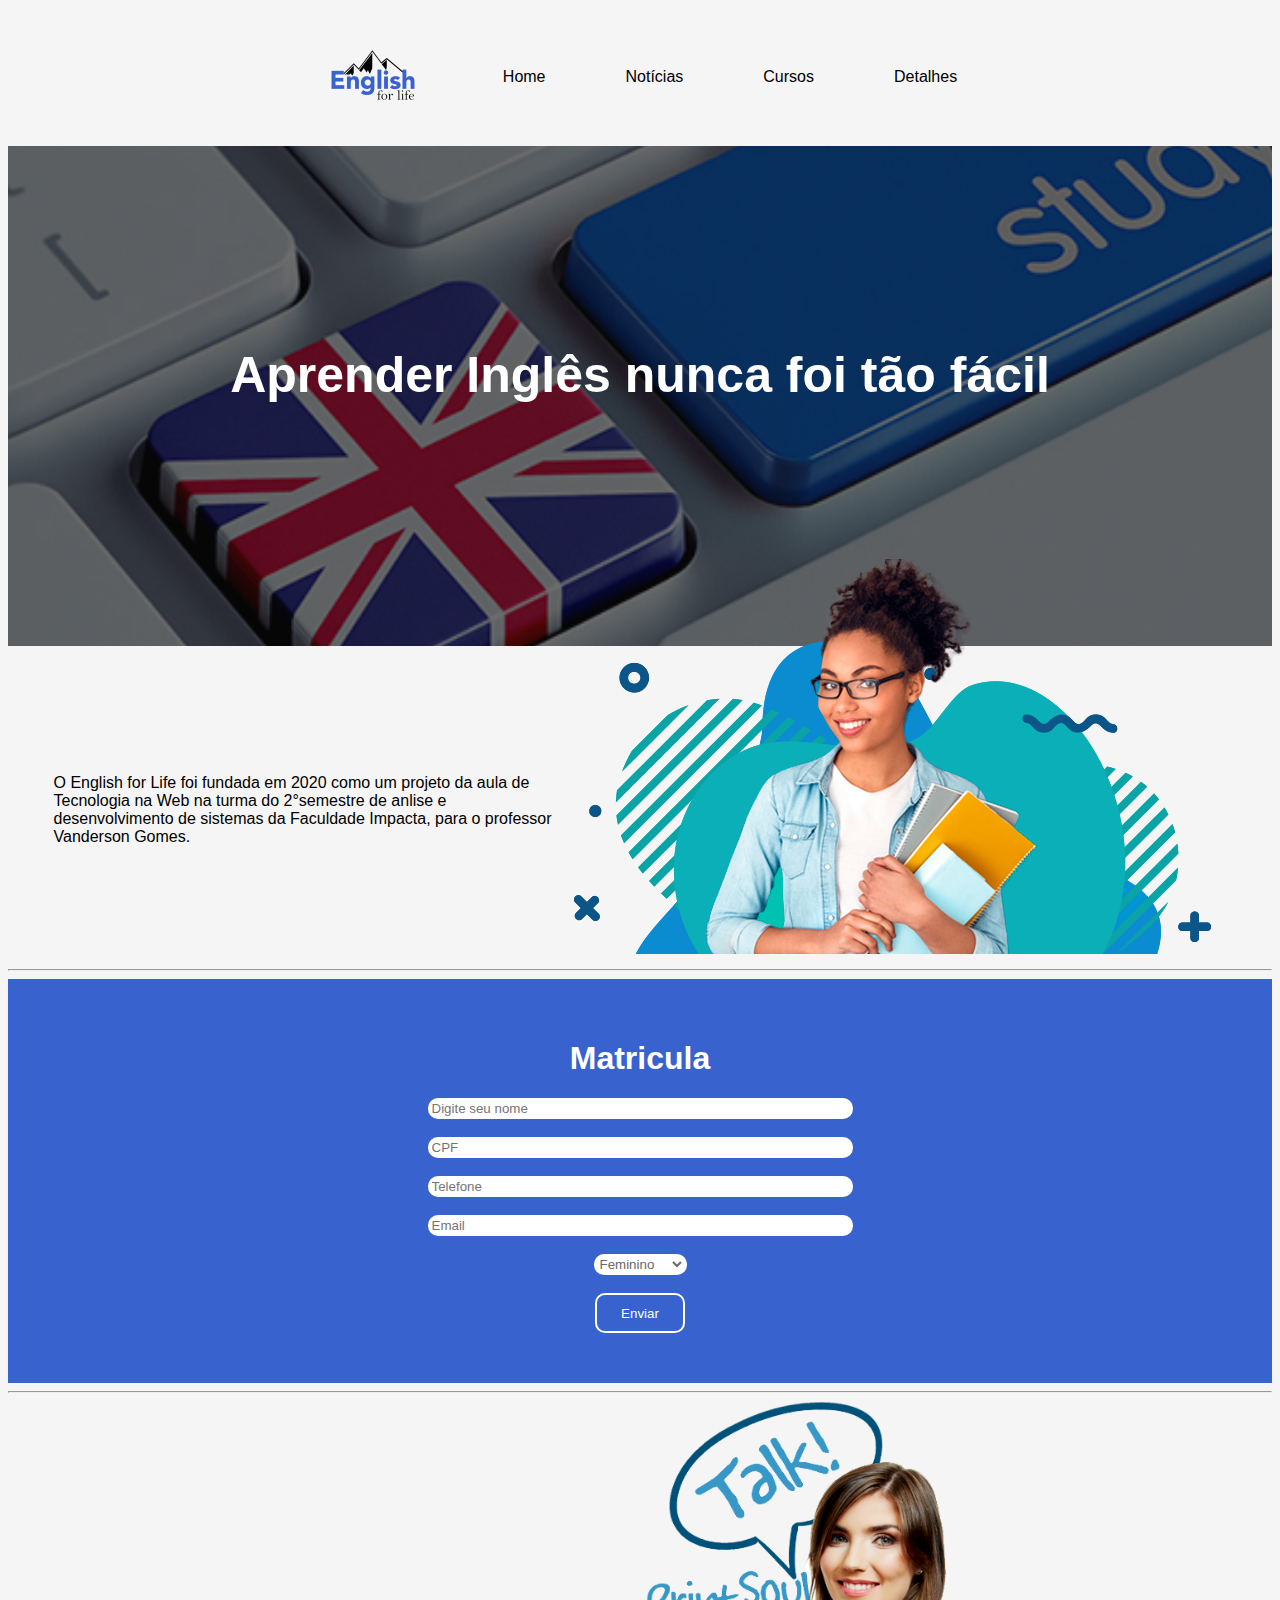
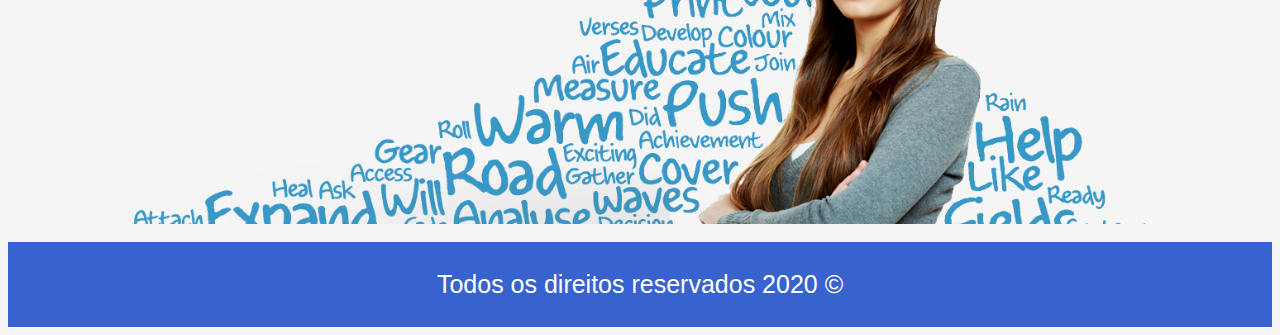
<file: index.html>
<!doctype html>
<html>
    <head>
        <meta charset="utf-8"/>
        <link rel="icon" type="imagem/png" href="img/logo.png" />
        <link rel="stylesheet" type="text/css" href="css/style.css"/>
        <title>English For Life</title>
    </head>
<body bgcolor="#f5f5f5"> 
    <main>
    <nav id="home">
        <table id="nav">
    <td><a href="index.html"><img id="logo" src="img/logoMenu.png"/></a></td>
    <td><a href="index.html">Home</a></td>
    <td><a href="noticias.html">Notícias</a></td>
    <td><a href="curso.html">Cursos</a></td>
    <td><a href="detalhes.html">Detalhes</a></td>
        </table>
    </nav>
    <div>
        <div id="banner">
        </div>
        <h1 id="titulo">Aprender Inglês nunca foi tão fácil</h1>
    </div>
<br/>
    </main>
    <center><table id="corpo">
        <td><p>O English for Life foi fundada em 2020 como um projeto da aula de Tecnologia na Web na turma do 
        2°semestre de anlise e desenvolvimento de sistemas da Faculdade Impacta, para o professor Vanderson Gomes.</p></td>
        <td><img src="img/modelo1.png"></td>
    </table></center>
<hr>
    <center><form id="matricula">
        <h1>Matricula</h1>
        <input type="text" id="txt" placeholder="Digite seu nome" name="nome" size="50" /> <br/>
    <br/>
        <input type="text" id="txt" placeholder="CPF" size="50" maxlength="14"/> <br/>
    <br/>
        <input type="tel" id="txt" placeholder="Telefone" size="50" maxlength="14"/> <br/>
    <br/>
        <input type="email" id="txt" placeholder="Email" name="email" size="50"/><br/>
    <br/>
        <select id="txtGenero">
            <option>Feminino</option>
            <option>Masculino</option>
            <option>Não binário</option>
        </select><br/>
    <br/>
        <input id="button" type="button" value="Enviar" onclick="addMatricula();"/>
    </form></center>
<hr>
        <img id="imgCentro" src="img/modelo2.png" width="80%">
<br>
    <footer>
        Todos os direitos reservados 2020 &copy;
    </footer>
</body>
    <script src="js/matricula.js"> </script>
</html>
</file>
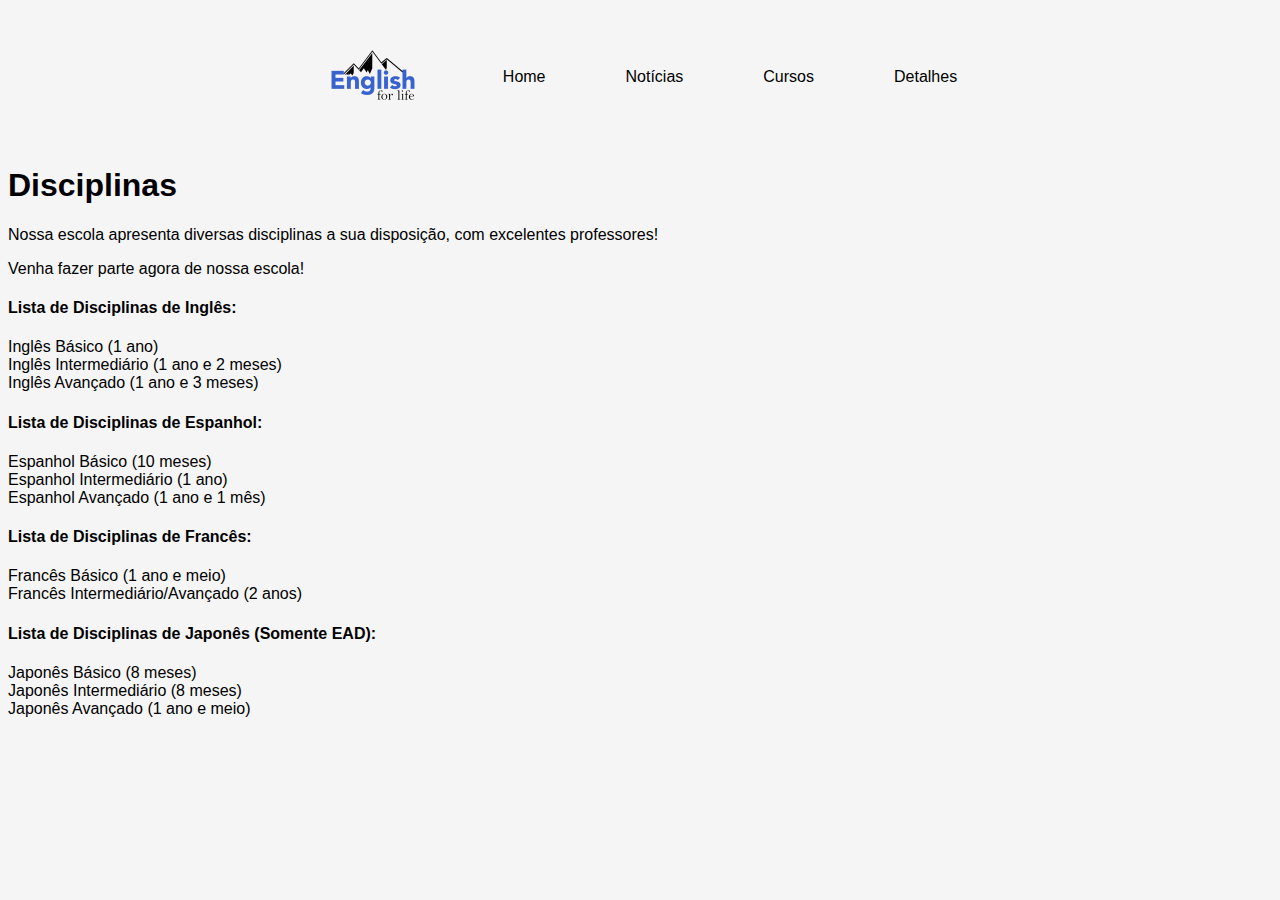
<file: curso.html>
<!doctype html>
<html>
    <head>
        <meta charset="utf-8"/>
        <link rel="icon" type="imagem/png" href="img/logo.png" />
        <link rel="stylesheet" type="text/css" href="css/style.css"/>
        <title>English For Life</title>
    </head>
<body bgcolor="#f5f5f5"> 
    <main>
    <nav id="home">
        <table id="nav">
    <td><a href="index.html"><img id="logo" src="img/logoMenu.png"/></a></td>
    <td><a href="index.html">Home</a></td>
    <td><a href="noticias.html">Notícias</a></td>
    <td><a href="curso.html">Cursos</a></td>
    <td><a href="detalhes.html">Detalhes</a></td>
        </table>
    </nav>

    <h1>Disciplinas</h1>
    <p>Nossa escola apresenta diversas disciplinas a sua disposição, com excelentes professores! </p>
    <p>Venha fazer parte agora de nossa escola!</p> 

    <h4><p>Lista de Disciplinas de Inglês:</p></h4>
        <li>Inglês Básico (1 ano)</li>
        <li>Inglês Intermediário (1 ano e 2 meses)</li>
        <li>Inglês Avançado (1 ano e 3 meses)</li>

     <h4><p>Lista de Disciplinas de Espanhol:</p></h4>
        <li>Espanhol Básico (10 meses)</li>
        <li>Espanhol Intermediário (1 ano)</li>
        <li>Espanhol Avançado (1 ano e 1 mês)</li>

      <h4><p>Lista de Disciplinas de Francês:</p></h4>
         <li>Francês Básico (1 ano e meio)</li>
         <li>Francês Intermediário/Avançado (2 anos)</li>

      <h4><p>Lista de Disciplinas de Japonês (Somente EAD):</p></h4>
         <li>Japonês Básico (8 meses)</li>
         <li>Japonês Intermediário (8 meses)</li>
         <li>Japonês Avançado (1 ano e meio)</li><br>

</body>
</html>
</file>
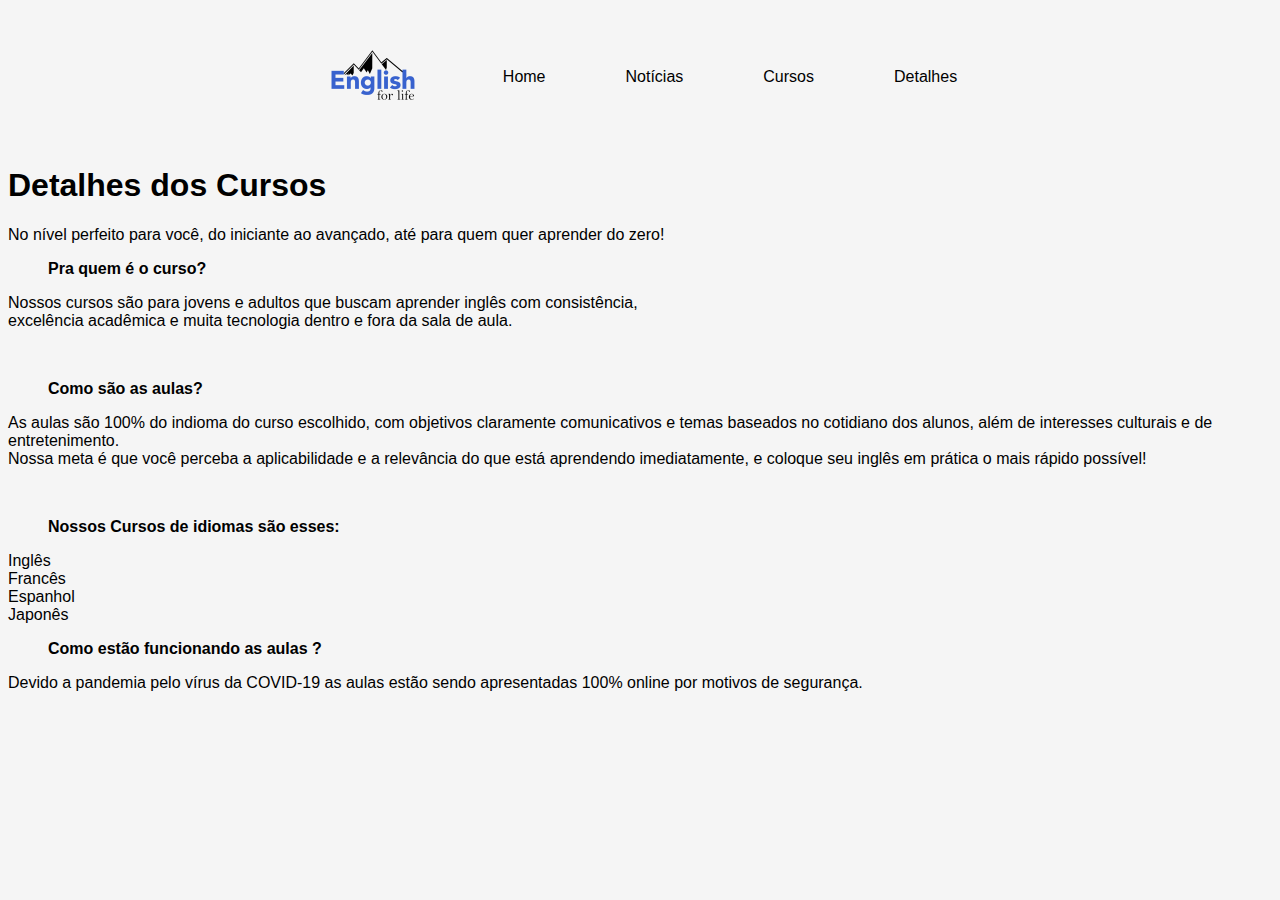
<file: detalhes.html>
<!doctype html>
<html>
    <head>
        <meta charset="utf-8"/>
        <link rel="icon" type="imagem/png" href="img/logo.png" />
        <link rel="stylesheet" type="text/css" href="css/style.css"/>
        <title>English For Life</title>
    </head>
<body bgcolor="#f5f5f5"> 
    <main>
    <nav id="home">
        <table id="nav">
    <td><a href="index.html"><img id="logo" src="img/logoMenu.png"/></a></td>
    <td><a href="index.html">Home</a></td>
    <td><a href="noticias.html">Notícias</a></td>
    <td><a href="curso.html">Cursos</a></td>
    <td><a href="detalhes.html">Detalhes</a></td>
        </table>
    </nav>

    <h1>Detalhes dos Cursos</h1>
    <p>No nível perfeito
        para você, do iniciante ao
        avançado, até para quem
        quer aprender do zero!</p>
    
    <strong><ol>Pra quem é o curso?</ol></strong>
        <p>Nossos cursos são para jovens e adultos que buscam aprender inglês com consistência,<br>
            excelência acadêmica e muita tecnologia dentro e fora da sala de aula.</p></br>

    <strong><ol>Como são as aulas?</ol></strong>
        <p>As aulas são 100% do indioma do curso escolhido, 
            com objetivos claramente comunicativos e temas baseados no cotidiano dos alunos, 
            além de interesses culturais e de entretenimento. <br>
            Nossa meta é que você perceba a aplicabilidade e a relevância do que está aprendendo imediatamente, 
            e coloque seu inglês em prática o mais rápido possível!</p></br>

        <ol><strong>Nossos Cursos de idiomas são esses:</strong></ol>

    <li>Inglês</li>    
    <li>Francês</li>
    <li>Espanhol</li>
    <li>Japonês</li>

    <ol><strong>Como estão funcionando as aulas ?</strong></ol>
    <p>Devido a pandemia pelo vírus da COVID-19 as aulas estão sendo apresentadas 100% online por motivos de segurança.</p>

</body>
</html>
</file>
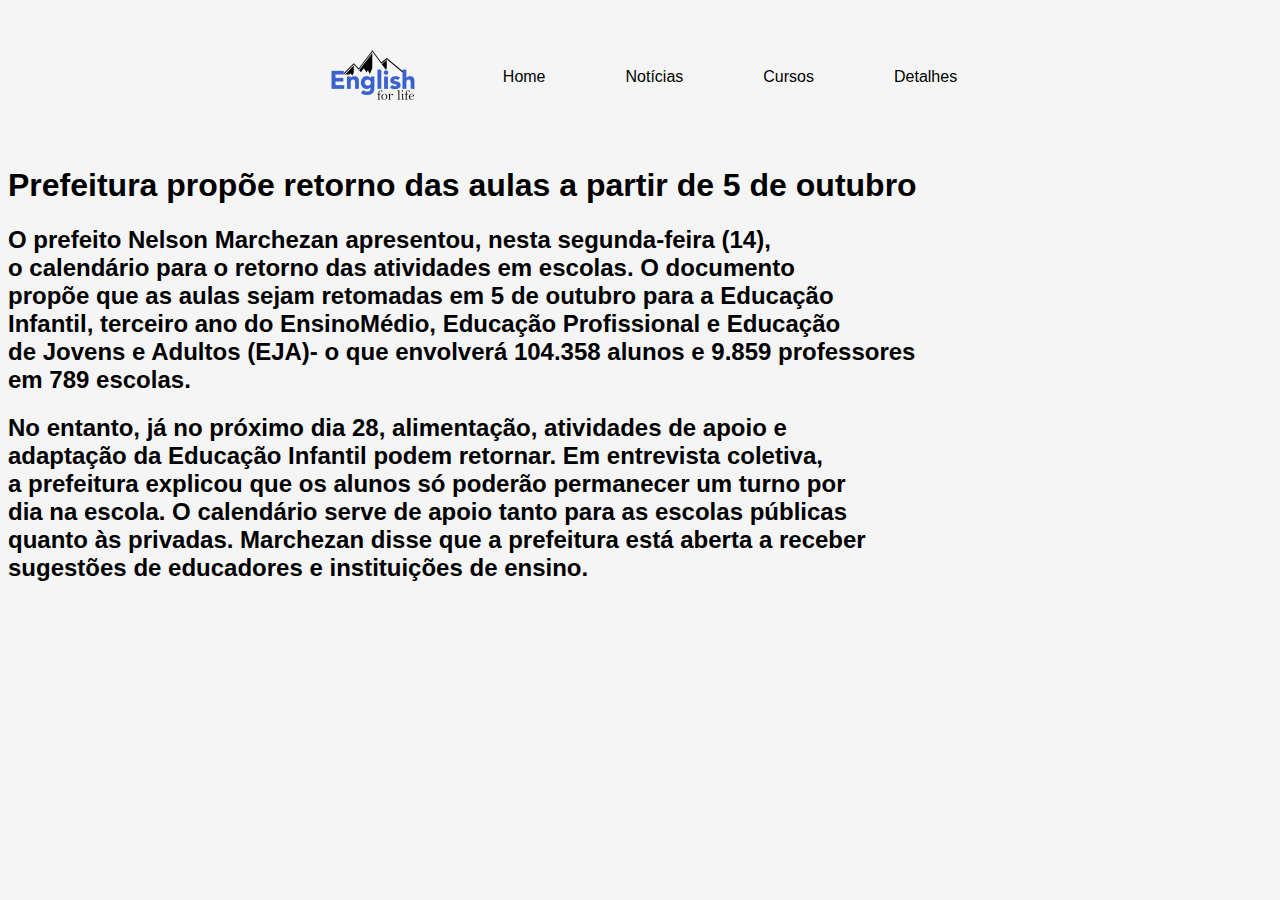
<file: noticia1.html>
<!doctype html>
<html>
    <head>
        <meta charset="utf-8"/>
        <link rel="icon" type="imagem/png" href="img/logo.png" />
        <link rel="stylesheet" type="text/css" href="css/style.css"/>
        <title>English For Life</title>
    </head>
<body bgcolor="#f5f5f5"> 
    <main>
    <nav id="home">
        <table id="nav">
    <td><a href="index.html"><img id="logo" src="img/logoMenu.png"/></a></td>
    <td><a href="index.html">Home</a></td>
    <td><a href="noticias.html">Notícias</a></td>
    <td><a href="curso.html">Cursos</a></td>
    <td><a href="detalhes.html">Detalhes</a></td>
        </table>
    </nav>
    <h1>Prefeitura propõe retorno das aulas a partir de 5 de outubro</h1>
    <p>
        <h2>O prefeito Nelson Marchezan apresentou, nesta segunda-feira (14),<br/>
         o calendário para o retorno das atividades em escolas. O documento <br/>
         propõe que as aulas sejam retomadas em 5 de outubro para a Educação<br/>
         Infantil, terceiro ano do EnsinoMédio, Educação Profissional e  Educação<br/>
         de Jovens e Adultos (EJA)- o que envolverá 104.358 alunos e 9.859 professores<br/>
         em 789 escolas.<br/>
        </h2>
    </p>
    <p>
        <h2>No entanto, já no próximo dia 28, alimentação, atividades de apoio e<br/>
            adaptação da Educação Infantil podem retornar. Em entrevista coletiva,<br/>
            a prefeitura explicou que os alunos só poderão permanecer um turno por<br/>
            dia na escola. O calendário serve de apoio tanto para as escolas públicas<br/>
            quanto às privadas. Marchezan disse que a prefeitura está aberta a receber<br/>
            sugestões de educadores e instituições de ensino.<br/>

        </h2>
    </p>
</body>
</html>
</file>
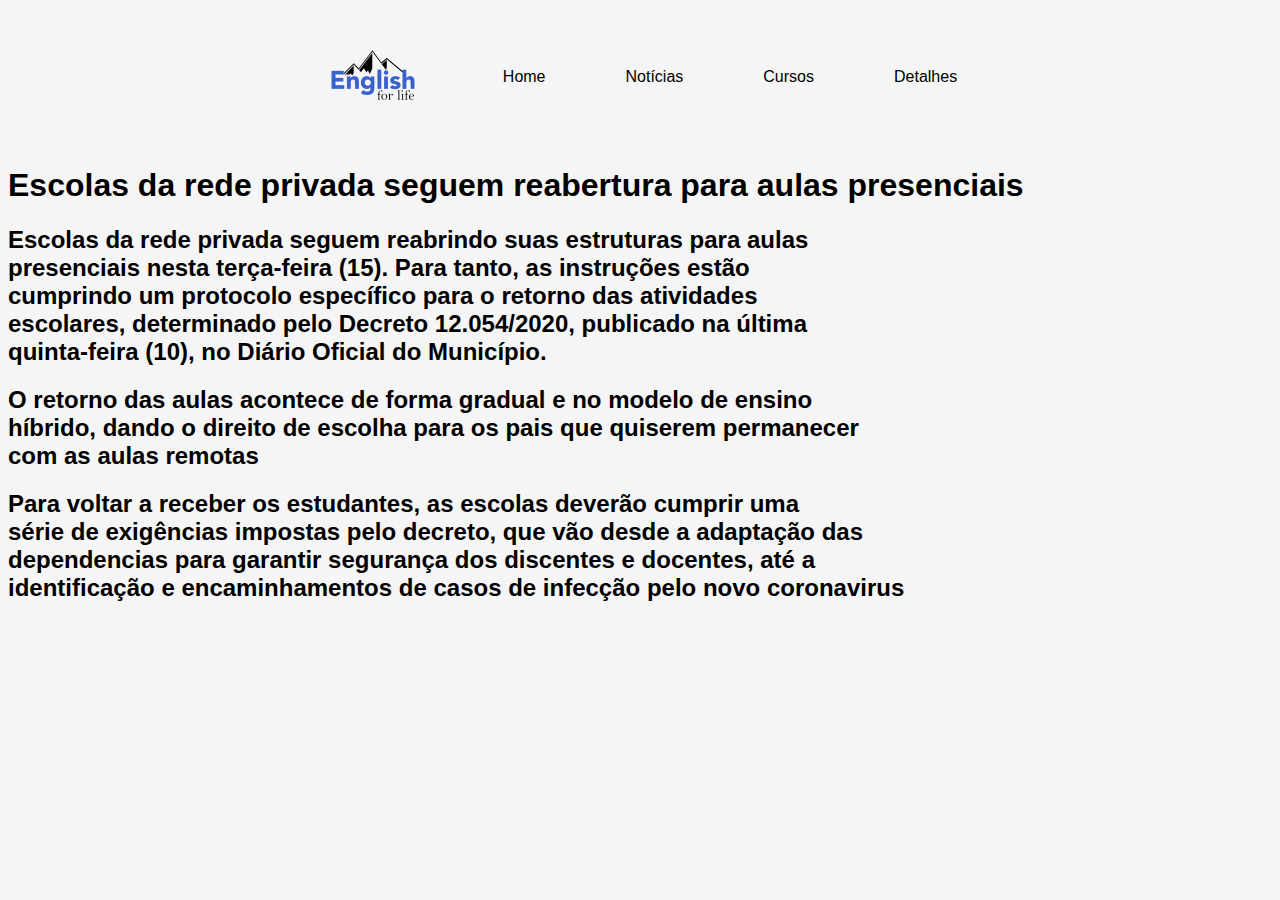
<file: noticia2.html>
<!doctype html>
<html>
    <head>
        <meta charset="utf-8"/>
        <link rel="icon" type="imagem/png" href="img/logo.png" />
        <link rel="stylesheet" type="text/css" href="css/style.css"/>
        <title>English For Life</title>
    </head>
<body bgcolor="#f5f5f5"> 
    <main>
    <nav id="home">
        <table id="nav">
    <td><a href="index.html"><img id="logo" src="img/logoMenu.png"/></a></td>
    <td><a href="index.html">Home</a></td>
    <td><a href="noticias.html">Notícias</a></td>
    <td><a href="curso.html">Cursos</a></td>
    <td><a href="detalhes.html">Detalhes</a></td>
        </table>
    </nav>
    <h1>Escolas da rede privada seguem reabertura para aulas presenciais</h1>
    <p>
        <h2>Escolas da rede privada seguem reabrindo suas estruturas para aulas<br/>
            presenciais nesta terça-feira (15). Para tanto, as instruções estão<br/>
            cumprindo um protocolo específico para o retorno das atividades<br/>
            escolares, determinado pelo Decreto 12.054/2020, publicado na última<br/>
            quinta-feira (10), no Diário Oficial do  Município.<br/></h2>
    </p>
    <p>
        <h2>O retorno das aulas acontece de forma gradual e no modelo de ensino<br/>
            híbrido, dando o direito de escolha para os pais que quiserem permanecer<br/>
            com as aulas remotas</h2>
    </p>
    <p>
        <h2>Para voltar a receber os estudantes, as escolas deverão cumprir uma<br/>
        série de exigências impostas pelo decreto, que vão desde a adaptação das<br/>
        dependencias para garantir segurança dos discentes e docentes, até a<br/>
        identificação e encaminhamentos de casos de infecção pelo novo coronavirus<br/></h2>
    </p>
</body>
</html>
</file>
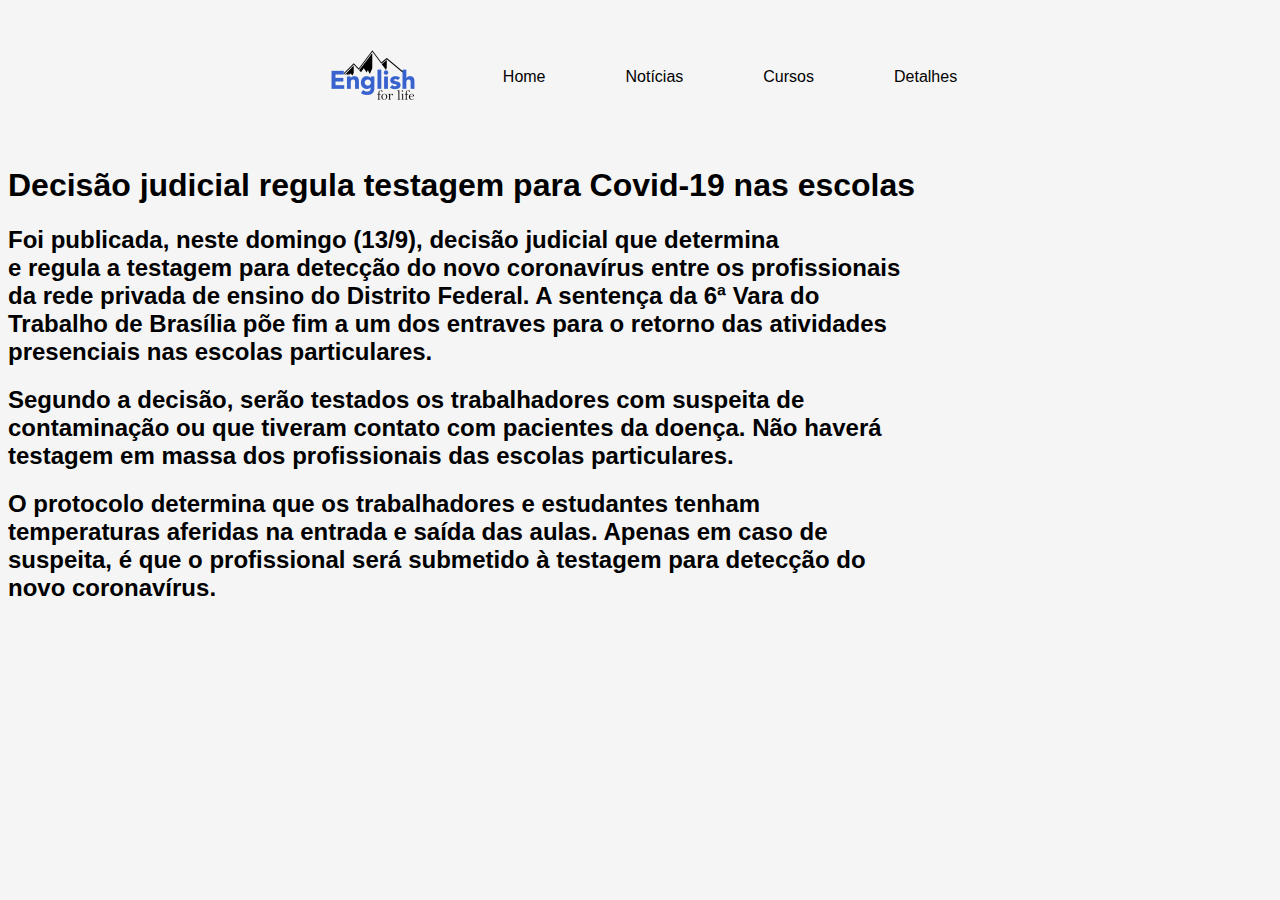
<file: noticia3.html>
<!doctype html>
<html>
    <head>
        <meta charset="utf-8"/>
        <link rel="icon" type="imagem/png" href="img/logo.png" />
        <link rel="stylesheet" type="text/css" href="css/style.css"/>
        <title>English For Life</title>
    </head>
<body bgcolor="#f5f5f5"> 
    <main>
    <nav id="home">
        <table id="nav">
    <td><a href="index.html"><img id="logo" src="img/logoMenu.png"/></a></td>
    <td><a href="index.html">Home</a></td>
    <td><a href="noticias.html">Notícias</a></td>
    <td><a href="curso.html">Cursos</a></td>
    <td><a href="detalhes.html">Detalhes</a></td>
        </table>
    </nav>
    <h1>Decisão judicial regula testagem para Covid-19 nas escolas</h1>
    <p>
        <h2>Foi publicada, neste domingo (13/9), decisão judicial que determina<br/>
            e regula a testagem para detecção do novo coronavírus entre os profissionais<br/>
            da rede privada de ensino do Distrito Federal. A sentença da 6ª Vara do<br/>
            Trabalho de Brasília põe fim a um dos entraves para o retorno das atividades<br/>
            presenciais nas escolas particulares.<br/></h2>
    </p>
    <p>
        <h2>Segundo a decisão, serão testados os trabalhadores com suspeita de <br/>
            contaminação ou que tiveram contato com pacientes da doença. Não haverá<br/>
            testagem em massa dos profissionais das escolas particulares.<br/></h2>
    </p>
    <p>
        <h2>O protocolo determina que os trabalhadores e estudantes tenham <br/>
            temperaturas aferidas na entrada e saída das aulas. Apenas em caso de<br/>
            suspeita, é que o profissional será submetido à testagem para detecção do<br/>
            novo coronavírus.<br/></h2>
    </p>
</body>
</html>
</file>
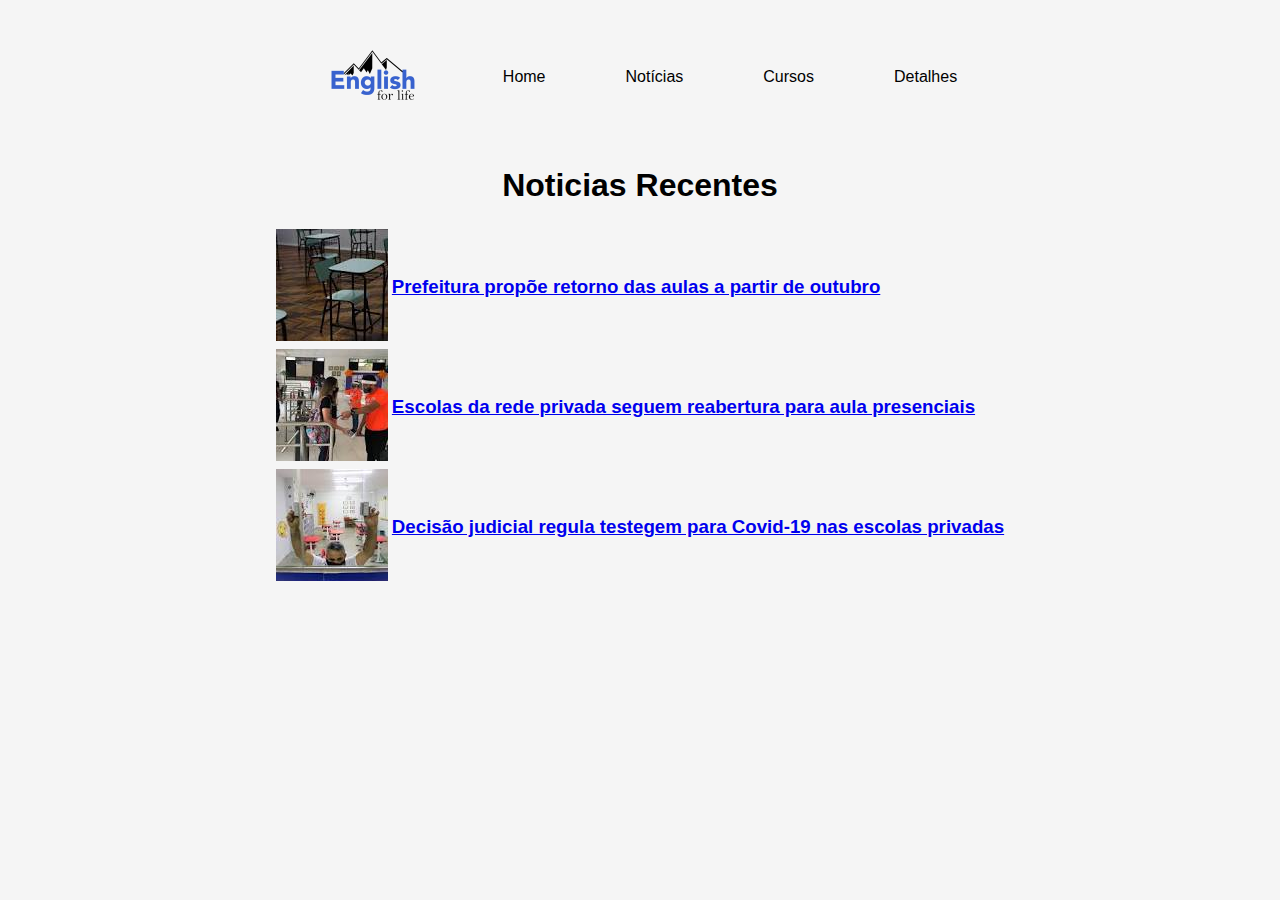
<file: noticias.html>
<!doctype html>
<html>
    <head>
        <meta charset="utf-8"/>
        <link rel="icon" type="imagem/png" href="img/logo.png" />
        <link rel="stylesheet" type="text/css" href="css/style.css"/>
        <title>English For Life</title>
    </head>
<body bgcolor="#f5f5f5"> 
    <main>
    <nav id="home">
        <table id="nav">
    <td><a href="index.html"><img id="logo" src="img/logoMenu.png"/></a></td>
    <td><a href="index.html">Home</a></td>
    <td><a href="noticias.html">Notícias</a></td>
    <td><a href="curso.html">Cursos</a></td>
    <td><a href="detalhes.html">Detalhes</a></td>
        </table>
    </nav>
    <center><H1>Noticias Recentes</H1></center>
    <table id="noticias">
        <tr>
            <td><img src="img/cadeiras.jpg"></td>
            <td><a href="noticia1.html"><h3>Prefeitura propõe retorno das aulas a
                 partir de outubro</h3></a></td>
        </tr>
        <tr>
            <td><img src="img/catraca.jpg"></td>
            <td><a href="noticia2.html"><h3>Escolas da rede privada seguem
                reabertura para aula presenciais</h3></a></td>
        </tr>
        <tr>
            <td><img src="img/testagem.jpg"></td>
            <td><a href="noticia3.html"><h3>Decisão judicial regula testegem para
                 Covid-19 nas escolas privadas</h3></a></td></td>
        </tr>
    </table>

</body>
</html>
</file>
<file: css/style.css>
html{
    font-family: sans-serif;
}

main{
    margin: 0 auto;
    width: 100%;
}

#home #logo{
    width: 100px;
}

#home #nav{
    margin: auto;
}

#home a{
    color: black;
    text-decoration:none
}

#nav td{
   display: inline-block;
    padding: 40px;
}

#banner{
    width: 100%;
    height: 500px;
    background-image: url(../img/imgInicio.jpg);
    background-size: cover;
    background-position: bottom;
    background-attachment: fixed;
}

#titulo{
    display: flex;
    justify-content: center;
    align-items: center;
    margin-top: -300px;

    font-size: 50px;
    color: white;
}

#corpo{
    margin-top: 100px;
}

#corpo p{
    display: block;
    margin-top: 120px;
    width: 500px;
}

#corpo img{
    width: 100%;
}

#imgCentro{
    display: block;
    margin: auto;
}

#matricula{
    background-color: #3862ce;
    padding-top: 40px;
    padding-bottom: 50px;
}

#matricula #txt{
    background-color: white;
    color: dimgray;
    border: 2px solid white;
    border-radius: 10px;
}

#matricula select{
    background-color: white;
    color: dimgray;
    border: 2px solid white;
    border-radius: 10px;
}

#matricula h1{
    color: white;
}

#button{
    background-color: transparent;
    color: white;
    border: 2px solid white;
    width: 90px;
    height: 40px;
    border-radius: 10px;
}

#noticias{
    margin: auto;
}

footer{
    background: #3862ce;
    color:  white;
    clear: both;
    text-align: center;
    padding: 2ch;
    font-size: 25px;
    bottom: 0px;
}
</file>
